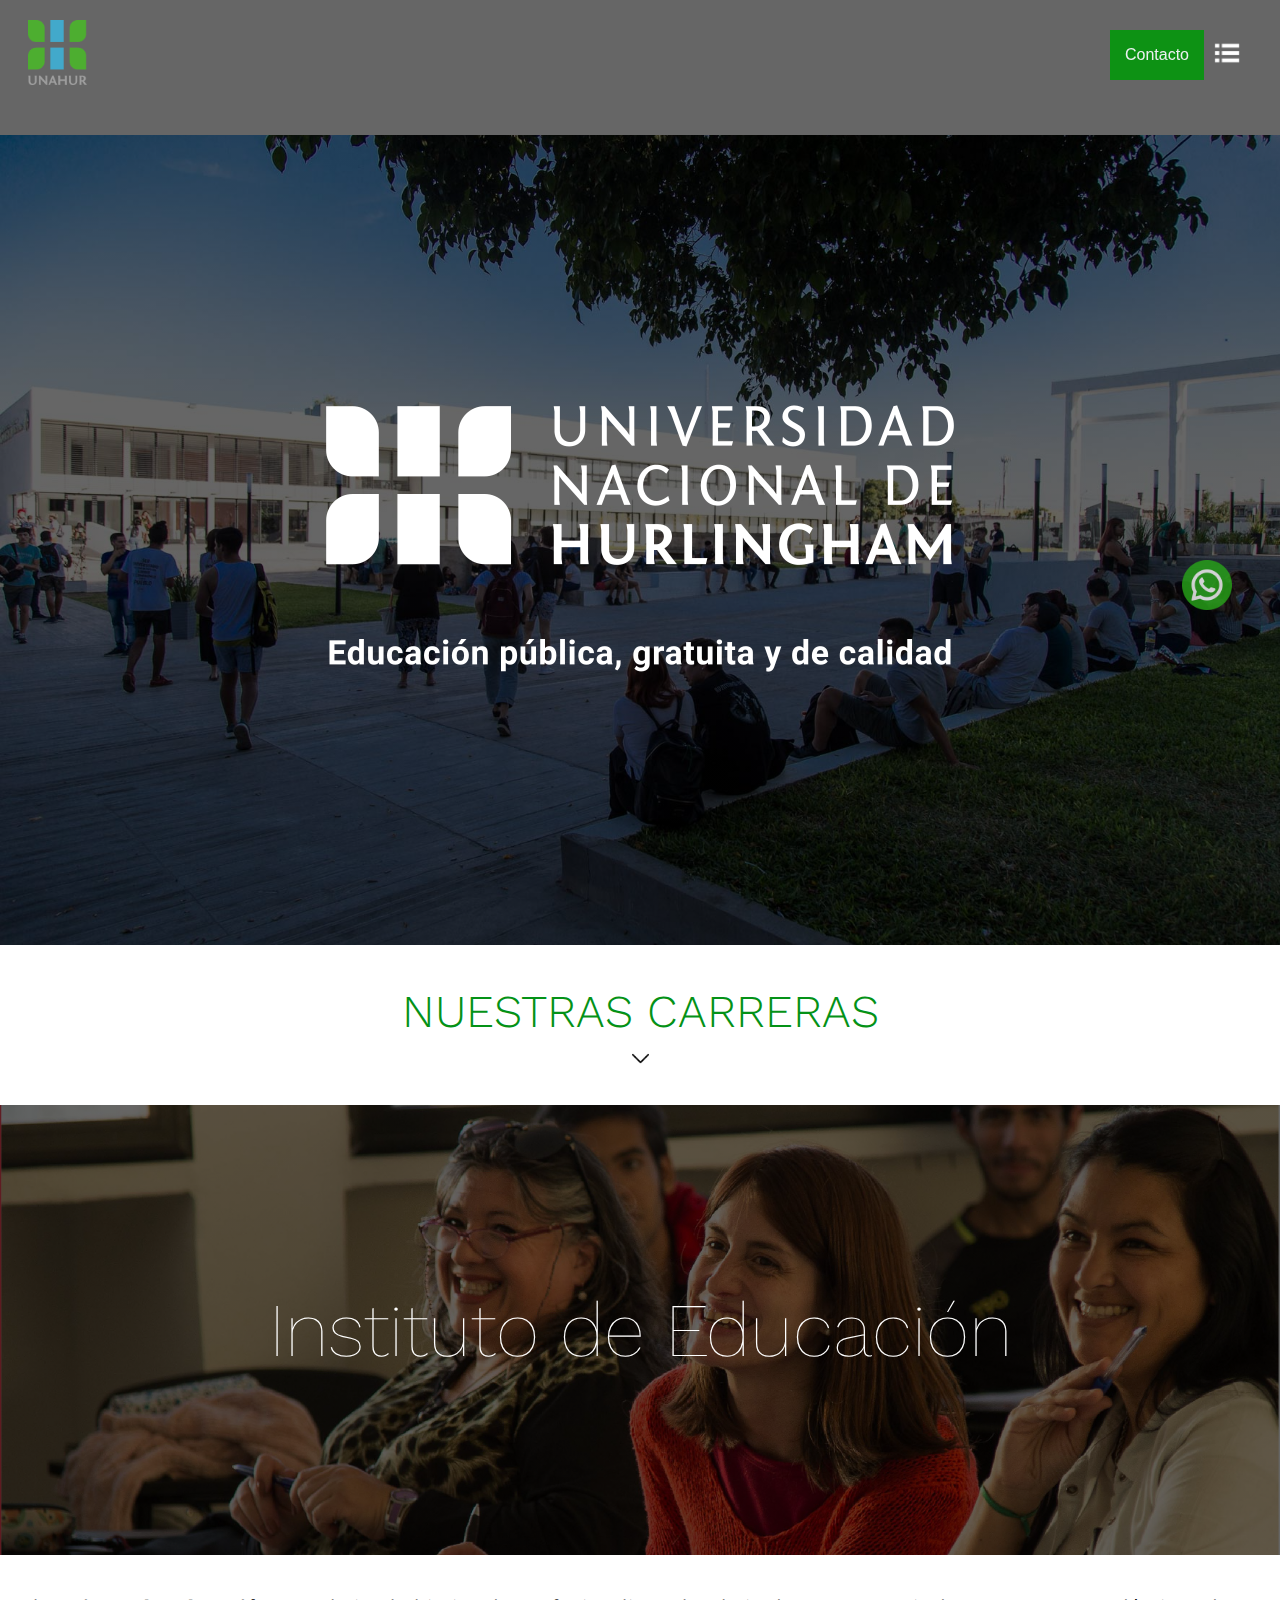
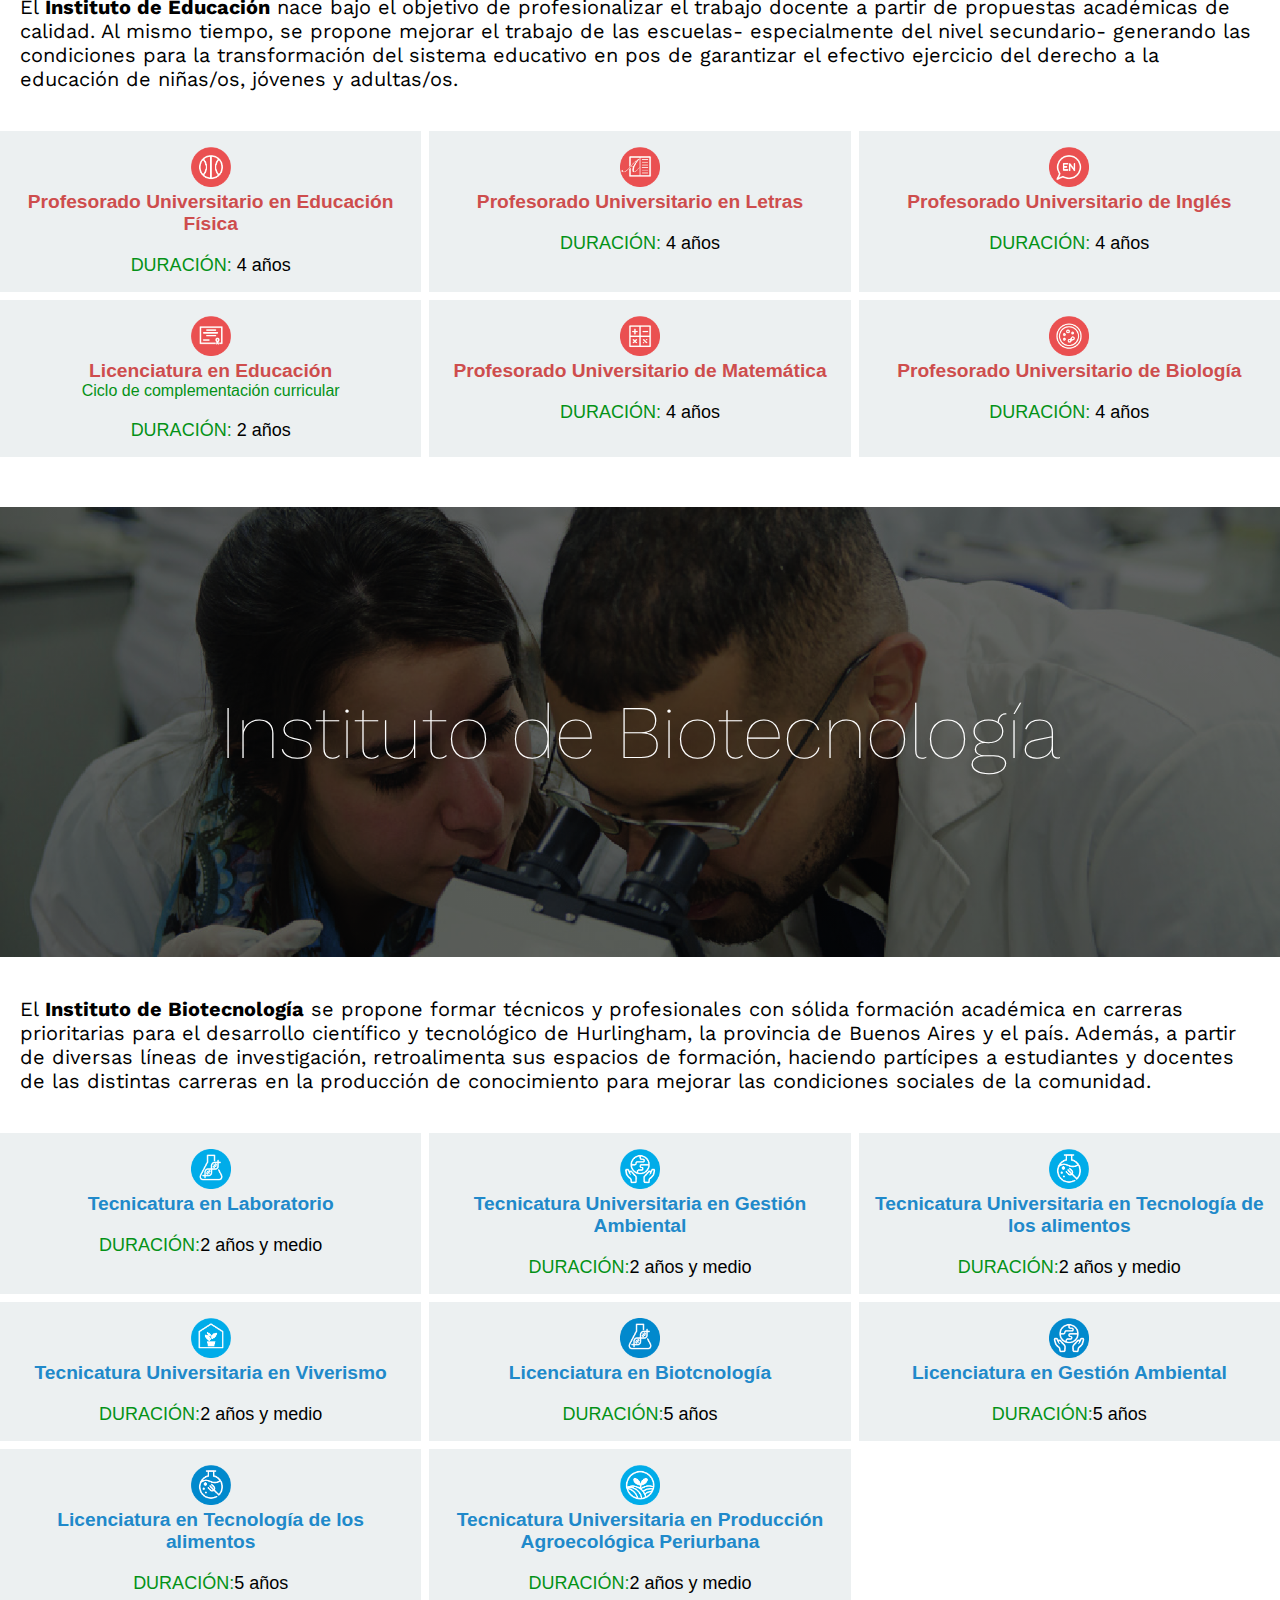
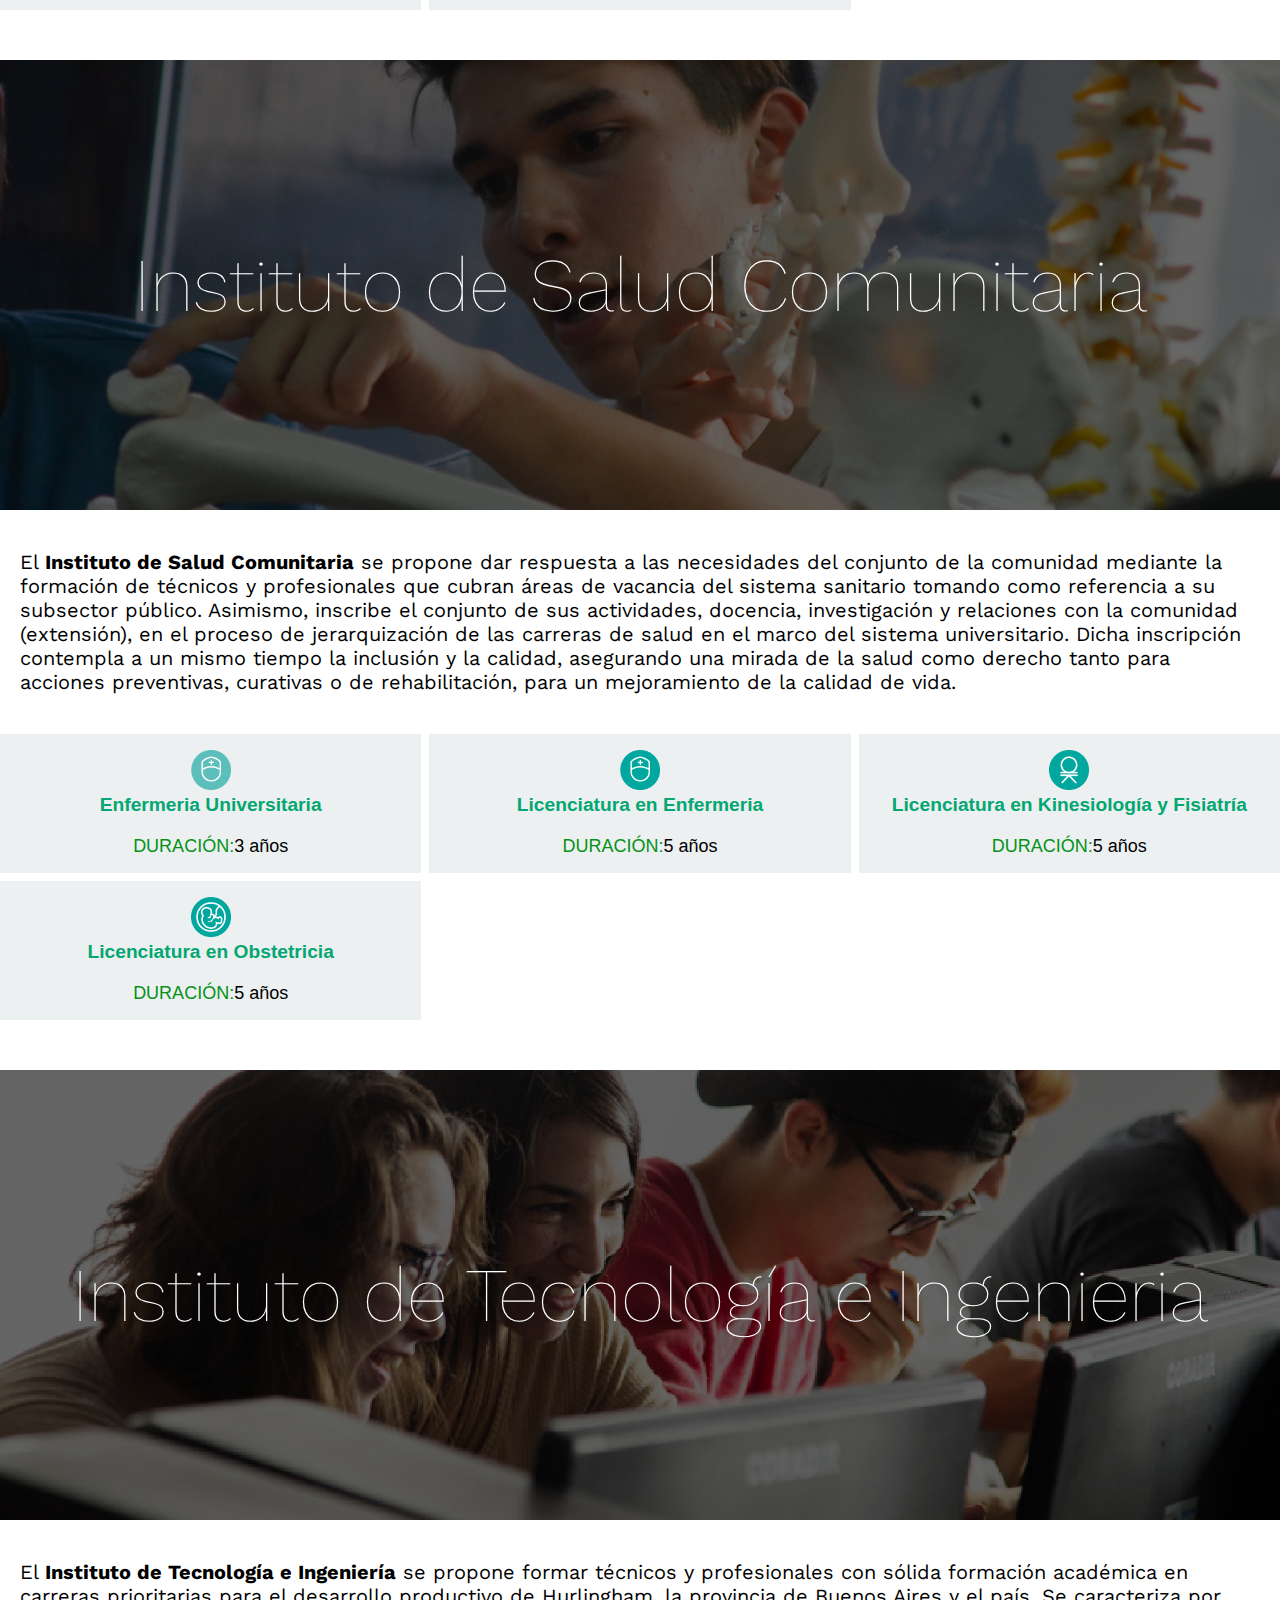
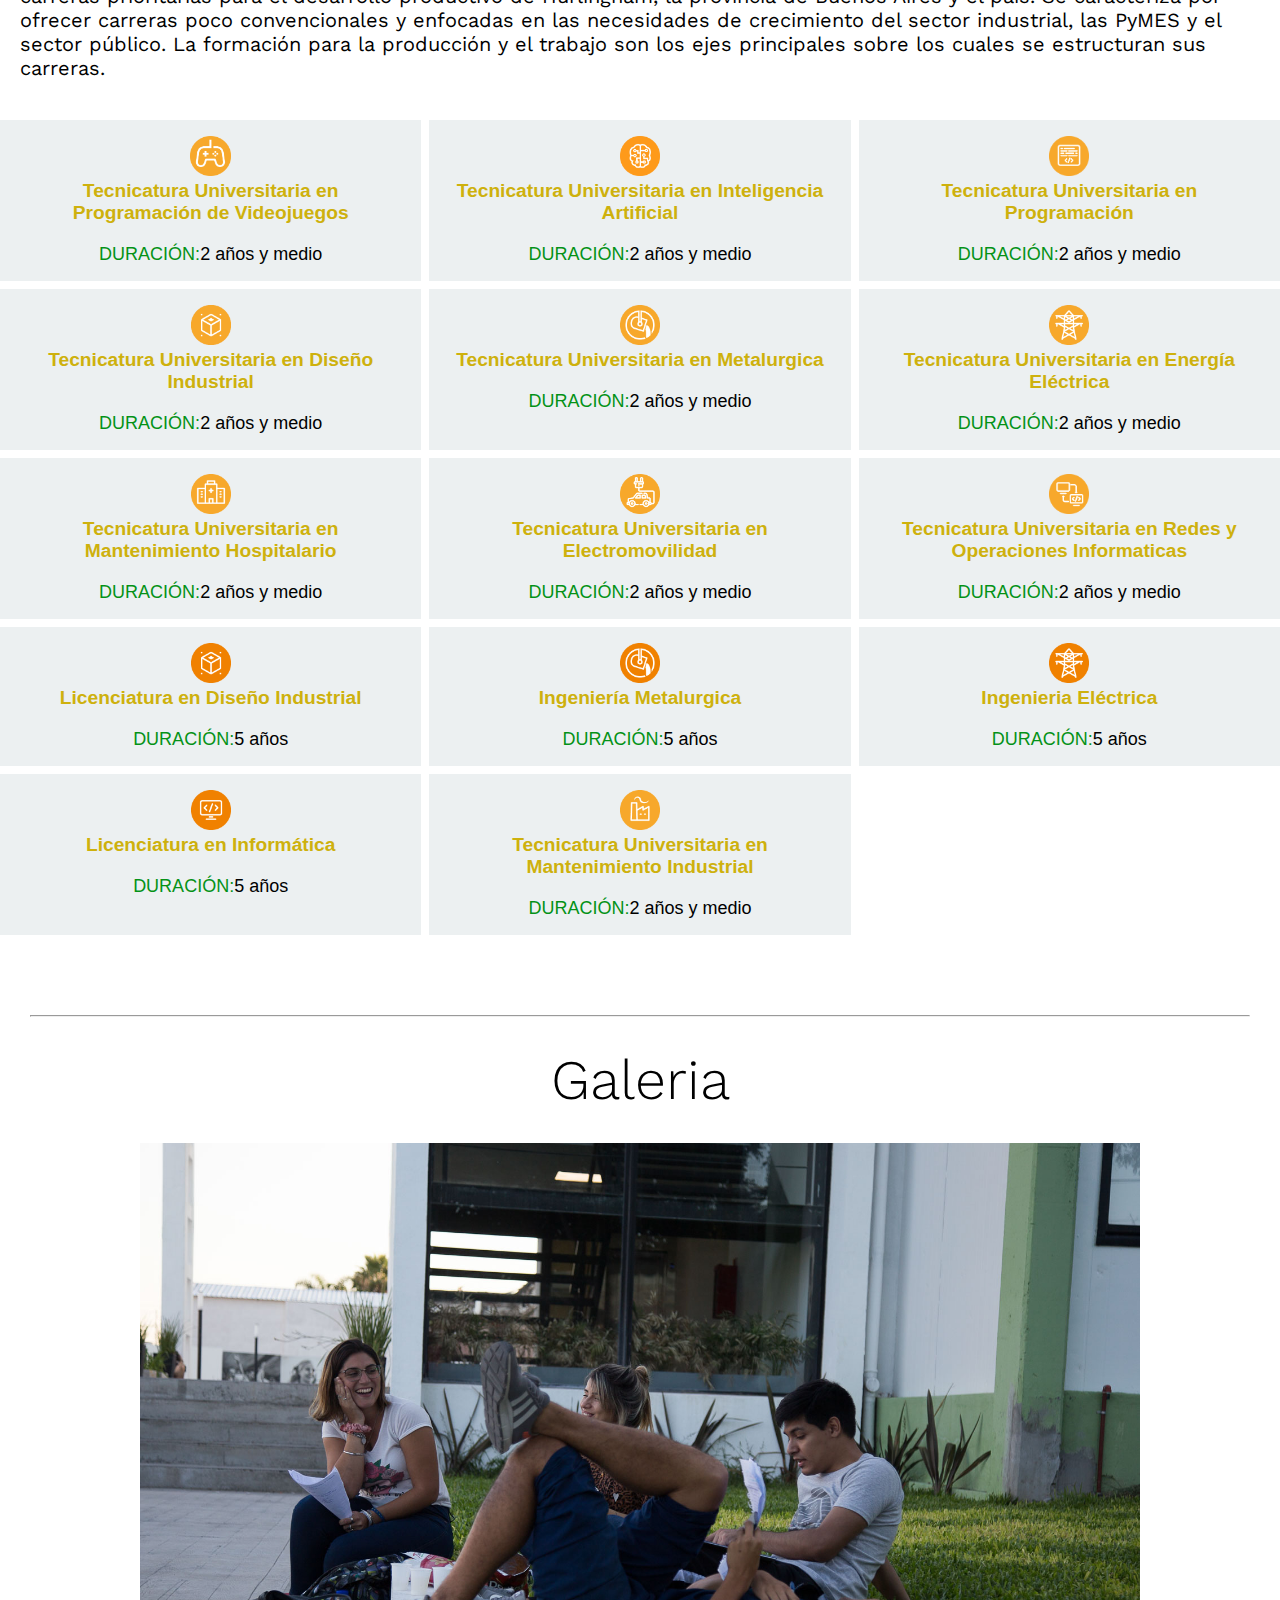
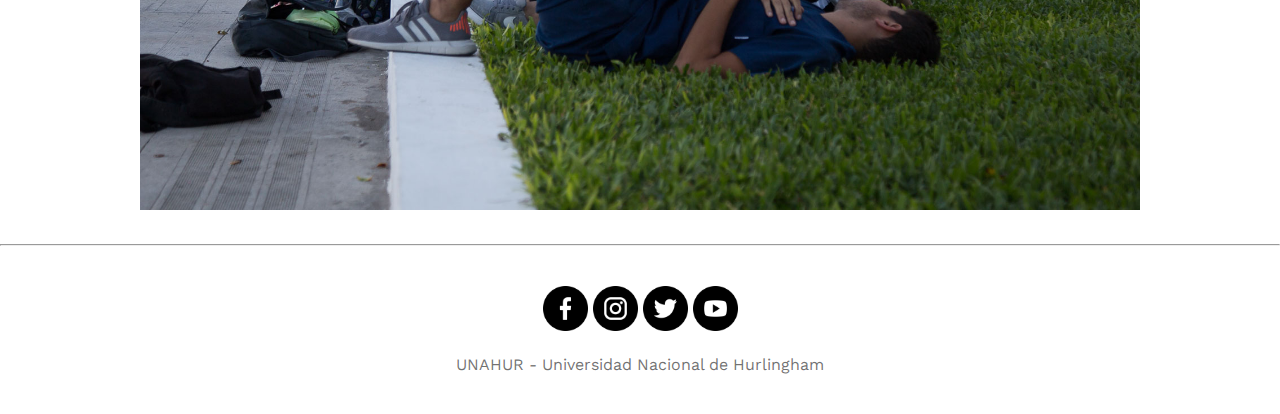
<file: index.html>
<!DOCTYPE html>
<html lang="en">

<head>
    <meta charset="UTF-8">
    <meta http-equiv="X-UA-Compatible" content="IE=edge">
    <meta name="viewport" content="width=device-width, initial-scale=1.0">
    <title>UNAHUR: Universidad Nacional de Hurlingham</title>
    <link rel="stylesheet" href="style.css">
    <link rel="stylesheet" href="carreras.css">
    <meta name="viewport" content="width=device-width, initial-scale=1.0 maximum-scale=1">
</head>

<body>
    <header>
        <div class="logo_bar">
            <a href="index.html" target="_self"><img src="./img/logo.png" alt="Logo Unahur"></img></a>
            <div class="barra"><button class="btn"><a href="./contacto.html" target="_blank">Contacto</a></button>
                <span class="nav_bar" id="btn_menu"><img src="./img/menu.png" alt="Menu"></span>
            </div>
        </div>
        <nav class="nav_menu">
            <ul class="menu" id="menu">
                <li class="menu_items"><a href="#" class="menu_link">Inicio</a></li>
                <li class="menu_items"><a href="#" class="menu_link">Institucional</a></li>
                <li class="menu_items"><a href="#" class="menu_link sub_menu_btn">Académico ▼</a>
                    <ul class="sub_menu">
                        <li class="menu_items"><a href="#" class="menu_link">Ingresantes</a></li>
                        <li class="menu_items"><a href="#" class="menu_link">Alumnos</a></li>
                        <li class="menu_items"><a href="#" class="menu_link">Docentes</a></li>
                        <li class="menu_items"><a href="#" class="menu_link">Campus Virtual</a></li>
                        <li class="menu_items"><a href="#" class="menu_link">SIU Guarani</a></li>
                        <li class="menu_items"><a href="#" class="menu_link">Calendario Académico</a></li>
                        <li class="menu_items"><a href="#" class="menu_link">Biblioteca</a></li>
                        <li class="menu_items"><a href="#" class="menu_link">Becas</a></li>
                    </ul>
                </li>
                <li class="menu_items"><a href="#" class="menu_link sub_menu_btn">Institutos ▼</a>
                    <ul class="sub_menu">
                        <li class="menu_items"><a href="#of_acad" class="menu_link">Oferta Académica</a></li>
                        <li class="menu_items"><a href="#inst_1" class="menu_link">Instituto de Educación</a></li>
                        <li class="menu_items"><a href="#inst_2" class="menu_link">Instituto de Biotecnología</a></li>
                        <li class="menu_items"><a href="#inst_3" class="menu_link">Instituto de Salud Comunitaria</a></li>
                        <li class="menu_items"><a href="#inst4" class="menu_link">Instituto de Tecnología e Ingenieria</a>
                        </li>
                    </ul>
                </li>
                <li class="menu_items"><a href="#" class="menu_link">Extensión</a></li>
                <li class="menu_items"><a href="#" class="menu_link">Noticias</a></li>
            </ul>

        </nav>
    </header>

    <main>
        <section class="portada_inicio" id="portada">
            <div class="tittle_slider"><img src="./img/tittle_slider.png" alt=""></div>
        </section>

        <div id="of_acad" class="of_acad">
            <h2>NUESTRAS CARRERAS</h2><img src="./img/flecha-abajo.png" alt="más">
        </div>
                <div id="inst_1" class="carreras"><h3>Instituto de Educación</h3></div>
           
                <div class="press"><p>El <strong> Instituto de Educación</strong> nace bajo el objetivo de profesionalizar el trabajo docente a partir de propuestas académicas de calidad. Al mismo tiempo, se propone mejorar el trabajo de las escuelas- especialmente del nivel secundario- generando las condiciones para la transformación del sistema educativo en pos de garantizar el efectivo ejercicio del derecho a la educación de niñas/os, jóvenes y adultas/os.</p></div>
                <div id="educación" class="grid">
                    <div id="op1"><img src="./img/Educ-Fisica.png" alt="Educ-Fisica"><a href="#"><h4>Profesorado Universitario en Educación Física</h4></a>
                        <p><span>DURACIÓN:</span>  4 años</p>
                    </div>
                    <div id="op2"><img src="./img/Letras.png" alt="Letras"><a href="#"><h4>Profesorado Universitario en Letras</h4></a>
                        <p><span>DURACIÓN:</span>  4 años</p>
                    </div>
                    <div id="op3"><img src="./img/Ingles.png" alt="Inglés"><a href="#"><h4>Profesorado Universitario de Inglés</h4></a>
                        <p><span>DURACIÓN:</span>  4 años</p>
                    </div>
                    <div id="op4"><img src="./img/Educacion-LIC.png" alt="Educación"><a href="#"><h4>Licenciatura en Educación</h4></a>
                        <span>Ciclo de complementación curricular</span>
                        <p><span>DURACIÓN:</span>  2 años</p>
                    </div>
                    <div id="op5"><img src="./img/Matematica.png" alt="Matematica"><a href="#"><h4>Profesorado Universitario de Matemática</h4></a>
                        <p><span>DURACIÓN:</span>  4 años</p>
                    </div>
                    <div id="op6"><img src="./img/Biologia.png" alt="Biologia"><a href="#"><h4>Profesorado Universitario de Biología</h4></a>
                        <p><span>DURACIÓN:</span>  4 años</p>
                    </div>
                </div>


                <div id="inst_2" class="carreras"><h3>Instituto de Biotecnología</h3></div>
                <div class="press"><p>El <strong> Instituto de Biotecnología</strong> se propone formar técnicos y profesionales con sólida formación académica en carreras prioritarias para el desarrollo científico y tecnológico de Hurlingham, la provincia de Buenos Aires y el país. Además, a partir de diversas líneas de investigación, retroalimenta sus espacios de formación, haciendo partícipes a estudiantes y docentes de las distintas carreras en la producción de conocimiento para mejorar las condiciones sociales de la comunidad.</p></div>
                <div id="biotecnologia" class="grid">
                    <div><img src="./img/b1.png" alt="Laboratorio"><a href="#"><h4>Tecnicatura en Laboratorio</h4></a>
                        <p><span>DURACIÓN:</span>2 años y medio</p>
                    </div>
                    <div><img src="./img/b2.png" alt="Ambiental"><a href="#"><h4>Tecnicatura Universitaria en Gestión Ambiental</h4></a>
                        <p><span>DURACIÓN:</span>2 años y medio</p>
                    </div>
                    <div><img src="./img/b3.png" alt="alimentos"><a href="#"><h4>Tecnicatura Universitaria en Tecnología de los alimentos</h4></a>
                        <p><span>DURACIÓN:</span>2 años y medio</p>
                    </div>
                    <div><img src="./img/b4.png" alt="Viverismo"><a href="#"><h4>Tecnicatura Universitaria en Viverismo</h4></a>
                        <p><span>DURACIÓN:</span>2 años y medio</p>
                    </div>
                    <div><img src="./img/b5.png" alt="Biotecnología"><a href="#"><h4>Licenciatura en Biotcnología</h4></a>
                        <p><span>DURACIÓN:</span>5 años</p>
                    </div>
                    <div><img src="./img/b6.png" alt="Licenciatura_Ambiental"><a href="#"><h4>Licenciatura en Gestión Ambiental</h4></a>
                        <p><span>DURACIÓN:</span>5 años</p>
                    </div>
                    <div><img src="./img/b7.png" alt="alimentos"><a href="#"><h4>Licenciatura en Tecnología de los alimentos</h4></a>
                        <p><span>DURACIÓN:</span>5 años</p>
                    </div>
                    <div><img src="./img/b8.png" alt="Producción"><a href="#"><h4>Tecnicatura Universitaria en Producción Agroecológica Periurbana</h4></a>
                        <p><span>DURACIÓN:</span>2 años y medio</p>
                    </div>
                </div>

                <div id="inst_3" class="carreras"><h3>Instituto de Salud Comunitaria</h3></div>
                <div class="press"><p>El <strong>Instituto de Salud Comunitaria</strong>  se propone dar respuesta a las necesidades del conjunto de la comunidad mediante la formación de técnicos y profesionales que cubran áreas de vacancia del sistema sanitario tomando como referencia a su subsector público. Asimismo, inscribe el conjunto de sus actividades, docencia, investigación y relaciones con la comunidad (extensión), en el proceso de jerarquización de las carreras de salud en el marco del sistema universitario. Dicha inscripción contempla a un mismo tiempo la inclusión y la calidad, asegurando una mirada de la salud como derecho tanto para acciones preventivas, curativas o de rehabilitación, para un mejoramiento de la calidad de vida.</p></div>
                <div id="salud" class="grid">
                    <div><img src="./img/s1.png" alt="Enfermeria"><a href="#"><h4>Enfermeria Universitaria</h4></a>
                        <p><span>DURACIÓN:</span>3 años</p>
                    </div>
                    <div><img src="./img/s2.png" alt="Enfermeria"><a href="#"><h4>Licenciatura en Enfermeria</h4></a>
                        <p><span>DURACIÓN:</span>5 años</p>
                    </div>
                    <div><img src="./img/s3.png" alt="Kinesiología"><a href="#"><h4>Licenciatura en Kinesiología y Fisiatría</h4></a>
                        <p><span>DURACIÓN:</span>5 años</p>
                    </div>
                    <div><img src="./img/s4.png" alt="Obstetricia"><a href="#"><h4>Licenciatura en Obstetricia</h4></a>
                        <p><span>DURACIÓN:</span>5 años</p>
                    </div>
                </div>

                <div id="inst_4" class="carreras"><h3>Instituto de Tecnología e Ingenieria</h3></div>
                <div class="press"><p>El <strong>Instituto de Tecnología e Ingeniería</strong>  se propone formar técnicos y profesionales con sólida formación académica en carreras prioritarias para el desarrollo productivo de Hurlingham, la provincia de Buenos Aires y el país. Se caracteriza por ofrecer carreras poco convencionales y enfocadas en las necesidades de crecimiento del sector industrial, las PyMES y el sector público. La formación para la producción y el trabajo son los ejes principales sobre los cuales se estructuran sus carreras.</p></div>
                <div id="ingenieria" class="grid">
                    <div><img src="./img/i1.png" alt="Videojuegos"><a href="#"><h4>Tecnicatura Universitaria en Programación de Videojuegos</h4></a>
                        <p><span>DURACIÓN:</span>2 años y medio</p>
                    </div>
                    <div><img src="./img/i2.png" alt="Inteligencia"><a href="#"><h4>Tecnicatura Universitaria en Inteligencia Artificial</h4></a>
                        <p><span>DURACIÓN:</span>2 años y medio</p>
                    </div>
                    <div><img src="./img/i3.png" alt="Programación"><a href="#"><h4>Tecnicatura Universitaria en Programación</h4></a>
                        <p><span>DURACIÓN:</span>2 años y medio</p>
                    </div>
                    <div><img src="./img/i4.png" alt="Industrial"><a href="#"><h4>Tecnicatura Universitaria en Diseño Industrial</h4></a>
                        <p><span>DURACIÓN:</span>2 años y medio</p>
                    </div>
                    <div><img src="./img/i5.png" alt="Metalurgica"><a href="#"><h4>Tecnicatura Universitaria en Metalurgica</h4></a>
                        <p><span>DURACIÓN:</span>2 años y medio</p>
                    </div>
                    <div><img src="./img/i6.png" alt="Energía"><a href="#"><h4>Tecnicatura Universitaria en Energía Eléctrica</h4></a>
                        <p><span>DURACIÓN:</span>2 años y medio</p>
                    </div>
                    <div><img src="./img/i7.png" alt="Hospitalario"><a href="#"><h4>Tecnicatura Universitaria en Mantenimiento Hospitalario</h4></a>
                        <p><span>DURACIÓN:</span>2 años y medio</p>
                    </div>
                    <div><img src="./img/i8.png" alt="Electromovilidad"><a href="#"><h4>Tecnicatura Universitaria en Electromovilidad</h4></a>
                        <p><span>DURACIÓN:</span>2 años y medio</p>
                    </div>
                    <div><img src="./img/i9.png" alt="Redes"><a href="#"><h4>Tecnicatura Universitaria en Redes y Operaciones Informaticas</h4></a>
                        <p><span>DURACIÓN:</span>2 años y medio</p>
                    </div>
                    <div><img src="./img/i10.png" alt="Industrial"><a href="#"><h4>Licenciatura en Diseño Industrial</h4></a>
                        <p><span>DURACIÓN:</span>5 años</p>
                    </div>
                    <div><img src="./img/i11.png" alt="Metalurgica"><a href="#"><h4>Ingeniería Metalurgica</h4></a>
                        <p><span>DURACIÓN:</span>5 años</p>
                    </div>
                    <div><img src="./img/i12.png" alt="Electrica"><a href="#"><h4>Ingenieria Eléctrica</h4></a>
                        <p><span>DURACIÓN:</span>5 años</p>
                    </div>
                    <div><img src="./img/i13.png" alt="Informática"><a href="#"><h4>Licenciatura en Informática</h4></a>
                        <p><span>DURACIÓN:</span>5 años</p>
                    </div>
                    <div><img src="./img/i14.png" alt="Industrial"><a href="#"><h4>Tecnicatura Universitaria en Mantenimiento Industrial</h4></a>
                        <p><span>DURACIÓN:</span>2 años y medio</p>
                    </div>
               
        </div>

        <div class="container">
            <hr><h2>Galeria</h2>
            <div class="slider">
                <ul>
                    <li><img src="./img/pic.jpg" alt=""></li>
                    <li><img src="./img/pic2.jpg" alt=""></li>
                    <li><img src="./img/pic3.jpg" alt=""></li>
                    <li><img src="./img/pic4.jpg" alt=""></li>
                </ul>
            </div>
        </div>
        <div class="chat_wp">
            <a href=""><img src="./img/wp.png" alt="WhatsApp" title="WhatsApp"></a>
        </div>
    </main>
    <footer>
        <hr>
        <div class="redes_sociales">
            <a href="https://www.facebook.com/UNAHUR" target="_blank"><img src="./img/facebook.png"
                    alt="Logo Facebook"></a>
            <a href="https://www.instagram.com/unahurlingham/" target="_blank"><img src="./img/ig.png"
                    alt="Logo Instagram"></a>
            <a href="https://twitter.com/unahurlingham" target="_blank"><img src="./img/tw.png" alt="Logo Twitter"></a>
            <a href="https://www.youtube.com/c/UNAHURLINGHAM" target="_blank"><img src="./img/youtube.png"
                    alt="Logo Youtube"></a>

            <p>UNAHUR - Universidad Nacional de Hurlingham</p>
        </div>
    </footer>
    <script src="./menu.js"></script>
</body>

</html>
</file>
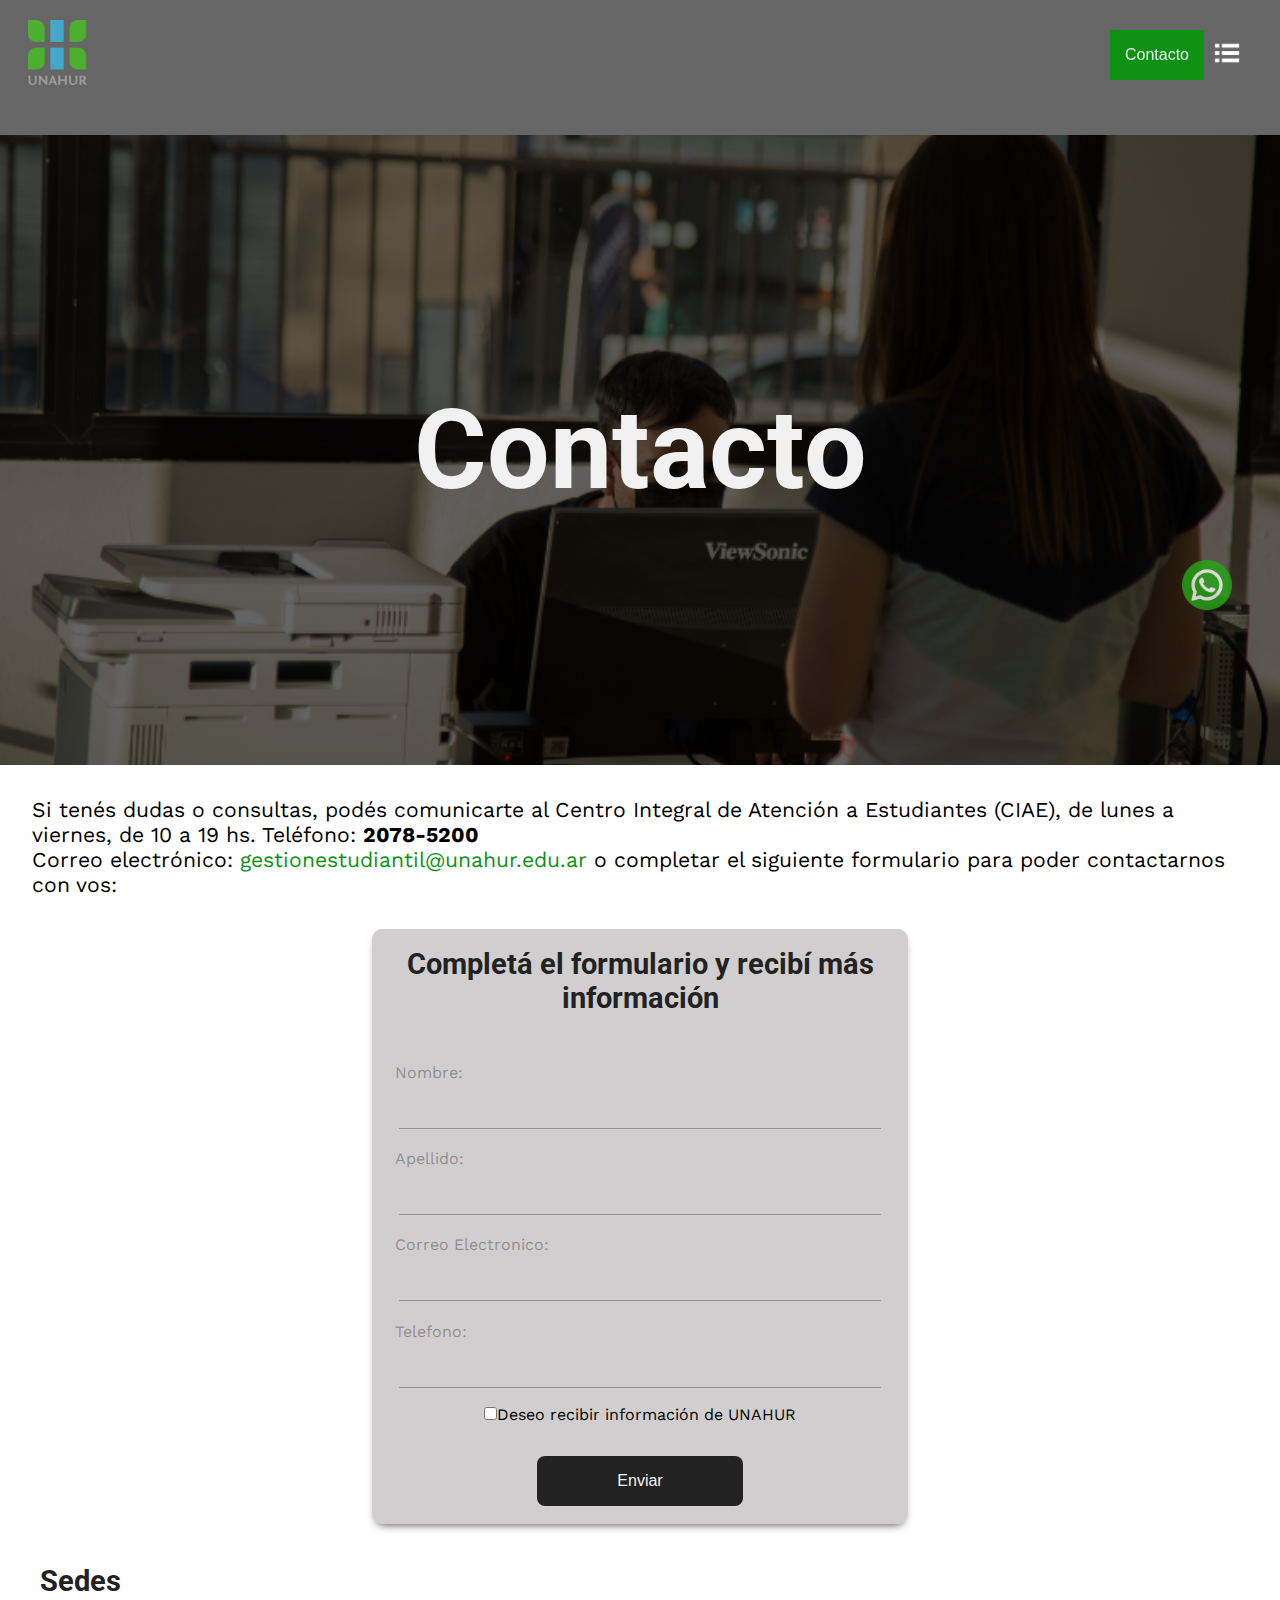
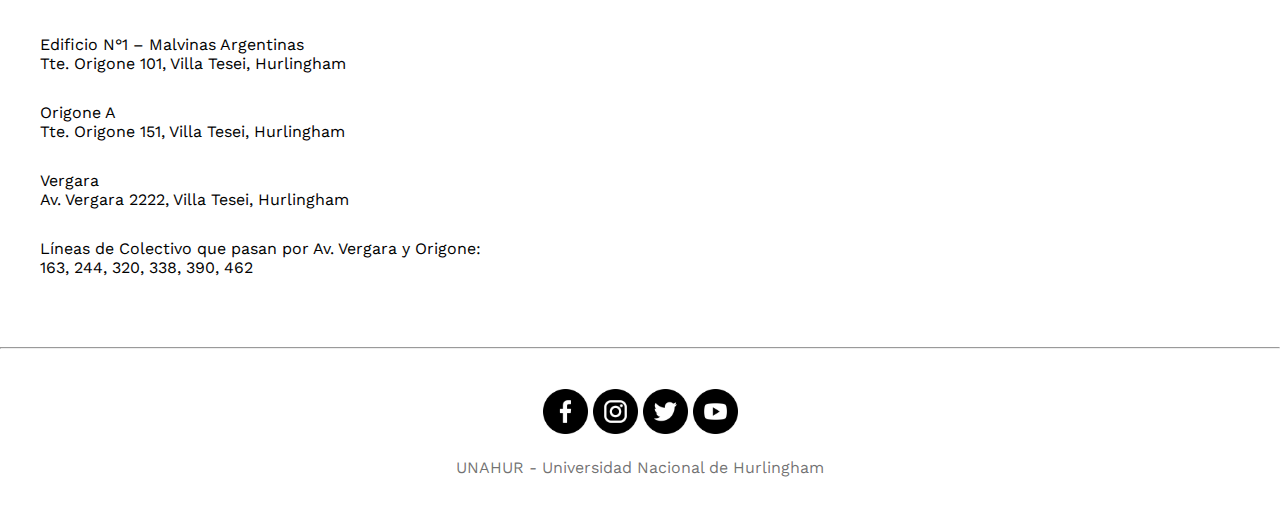
<file: contacto.html>
<!DOCTYPE html>
<html lang="en">

<head>
    <meta charset="UTF-8">
    <meta http-equiv="X-UA-Compatible" content="IE=edge">
    <meta name="viewport" content="width=device-width, initial-scale=1.0">
    <title>Contacto | UNAHUR</title>
    <link rel="stylesheet" href="contacto.css">

    <meta name="viewport" content="width=device-width, initial-scale=1.0 maximum-scale=1">
</head>
<body>
    <header>
        <div class="logo_bar">
            <a href="index.html" target="_self"><img src="./img/logo.png" alt="Logo Unahur"></img></a>
            <div class="barra"><button class="btn"><a href="./contacto.html">Contacto</a></button>
            <span class="nav_bar" id="btn_menu"><img src="./img/menu.png" alt="Menu"></span></div>
        </div>
        <nav class="nav_menu">
            <ul class="menu" id="menu">
                <li class="menu_items"><a href="#" class="menu_link">Inicio</a></li>
                <li class="menu_items"><a href="#" class="menu_link">Institucional</a></li>
                <li class="menu_items"><a href="#" class="menu_link sub_menu_btn">Académico ▼</a>
                    <ul class="sub_menu">
                        <li class="menu_items"><a href="#" class="menu_link">Ingresantes</a></li>
                        <li class="menu_items"><a href="#" class="menu_link">Alumnos</a></li>
                        <li class="menu_items"><a href="#" class="menu_link">Docentes</a></li>
                        <li class="menu_items"><a href="#" class="menu_link">Campus Virtual</a></li>
                        <li class="menu_items"><a href="#" class="menu_link">SIU Guarani</a></li>
                        <li class="menu_items"><a href="#" class="menu_link">Calendario Académico</a></li>
                        <li class="menu_items"><a href="#" class="menu_link">Biblioteca</a></li>
                        <li class="menu_items"><a href="#" class="menu_link">Becas</a></li>
                    </ul>
                </li>
                <li class="menu_items"><a href="#" class="menu_link sub_menu_btn">Institutos ▼</a>
                     <ul class="sub_menu">
                        <li class="menu_items"><a href="#" class="menu_link">Oferta Académica</a></li>
                        <li class="menu_items"><a href="#" class="menu_link">Instituto de Educación</a></li>
                        <li class="menu_items"><a href="#" class="menu_link">Instituto de Biotecnología</a></li>
                        <li class="menu_items"><a href="#" class="menu_link">Instituto de Salud Comunitaria</a></li>
                        <li class="menu_items"><a href="#" class="menu_link">Instituto de Tecnología e Ingenieria</a></li>
                    </ul>
                </li>
                <li class="menu_items"><a href="#" class="menu_link">Extensión</a></li>
                <li class="menu_items"><a href="#" class="menu_link">Noticias</a></li>
            </ul>
            
        </nav>
    </header>
    <section class="portada_reg">
    <h1>Contacto</h1>
    </section>
    <div class="contacto">
        <p>Si tenés dudas o consultas, podés comunicarte al Centro Integral de Atención a Estudiantes (CIAE), de lunes a viernes, de 10 a 19 hs. Teléfono: <strong>2078-5200</strong><br>
            Correo electrónico: <a href="mailto:gestionestudiantil@unahur.edu.ar" style="color: #0d9214;" target="_blank" rel="noopener">gestionestudiantil@unahur.edu.ar</a>  o completar el siguiente formulario para poder contactarnos con vos:</p>
    </div>
    <form id="registro">
        <h4 class="form_title">Completá el formulario y recibí más información</h4>
        <div class="form_container">
            <div class="form_group">
                <label for="name" class="form_label">Nombre:</label>
                <input id="name" class="form_input" type="text" name="name"/>
                <span class="form_line"></span>
            </div>
            <div class="form_group">
                <label for="apellido" class="form_label">Apellido:</label>
                <input id="apellido" class="form_input" type="text" name="apellido"/>
                <span class="form_line"></span>
            </div>
            <div class="form_group">
                <label for="mail" class="form_label">Correo Electronico:</label>
                <input id="mail" class="form_input" type="email" name="mail"/>
                <span class="form_line"></span>
            </div>
            <div class="form_group">
                <label for="telefono" class="form_label">Telefono:</label>
                <input id="telefono" class="form_input" type="tel" name="telefono"/>
                <span class="form_line"></span>
            </div>
        </div>
        <div class="formulario_pie">
            <input id="terminos" type="checkbox" name="terminos">Deseo recibir información de UNAHUR
        </div>
        <input type="submit" class="form_submit" value="Enviar">
    </form>
    <div id="sedes">
        <h3>Sedes</h3>
        <ul>
            <li>
                Edificio N°1 – Malvinas Argentinas <br>
                Tte. Origone 101, Villa Tesei, Hurlingham
            </li>
            <li>
                Origone A <br>
                Tte. Origone 151, Villa Tesei, Hurlingham
            </li>
            <li>
                Vergara <br>
                Av. Vergara 2222, Villa Tesei, Hurlingham
            </li>
            <li>
                Líneas de Colectivo que pasan por Av. Vergara y Origone: <br>
                163, 244, 320, 338, 390, 462
            </li>
        </ul>
    </div>
    <div class="chat_wp">
        <a href=""><img src="./img/wp.png" alt="WhatsApp" title="WhatsApp"></a>
    </div>
    <footer>
        <hr>
        <div class="redes_sociales">
            <a href="https://www.facebook.com/UNAHUR" target="_blank"><img src="./img/facebook.png" alt="Logo Facebook"></a>
            <a href="https://www.instagram.com/unahurlingham/" target="_blank"><img src="./img/ig.png" alt="Logo Instagram"></a>
            <a href="https://twitter.com/unahurlingham" target="_blank"><img src="./img/tw.png"  alt="Logo Twitter"></a>
            <a href="https://www.youtube.com/c/UNAHURLINGHAM" target="_blank"><img src="./img/youtube.png" alt="Logo Youtube"></a>
            
            <p>UNAHUR - Universidad Nacional de Hurlingham</p>
        </div>
    </footer>
<script src="./menu.js"></script>
</body>
</html>
</file>
<file: style.css>
@import url('https://fonts.googleapis.com/css2?family=Work+Sans:ital,wght@0,100;0,300;0,400;0,500;0,600;0,900;1,400&display=swap');


* {
    margin: 0;
    padding: 0;
}

body {
    font-family: 'Work Sans', sans-serif;
}

header {
    height: 15vh;
    background:rgb(0, 0, 0, 0.6);
    position: sticky;
    top: 0;
    z-index: 1000;
}

.logo_bar {
  display: flex;
  justify-content: space-between;
  align-items: center;
  padding: 20px;
  margin-left: 8px;
}

.logo_bar img {
    height: 65px;
}

.barra {
    display: flex;
    margin-right: 10px;
}

.nav_bar {
    display: block;
    padding: 8px;
    cursor: pointer;
   /* background:#0d9214;*/
}

.nav_bar:hover {
    background: rgb(1, 66, 10);
    transform: scale(1.1);
  transition: all 0.5s ease;
}

.nav_bar img {
    height: 30px;
}

.menu, .sub_menu {
    list-style: none;
}

.menu {
    margin-left: -100%;
    width: 100%;
    background: rgb(1, 66, 10);
    transition: all 0.5s;
}

.menu_link {
    display: block;
    padding: 20px;
    text-decoration: none;
    font-size: 1em;
    color: #ecf0f1;
}

.menu_link:hover {
    background: rgb(4, 146, 23);
}

.sub_menu {
    height: 0;
    overflow: hidden;
    transition: all .3s;
}

.sub_menu .menu_link {
    padding-left: 50px;
    background: rgb(3, 129, 20);
}

.sub_menu .menu_link:hover {
    background: rgb(40, 156, 55);
}

.btn {
    font-size: 1em;
    padding: 10px 15px;
    border:0;
    border-radius: 0px;
    background-color: #0d9214;
  }
  
.btn:hover {
    background-color: rgb(1, 66, 10);
    transform: scale(1.1);
    transition: all 0.5s ease;
}

.btn a {
    text-decoration: none;
    color: #ecf0f1;
}

.view {
    margin-left: 0;
}

  
html {
    scroll-behavior: smooth;
}

.portada_inicio {
    display: flex;
    align-items: center;
    justify-content: center;
    text-align: center;
    flex-direction: column;
    height: 90vh;
    background-image: linear-gradient(0deg,
        rgba(0, 0, 0, 0.6),
        rgba(0, 0, 0, 0.6)), url(./img/pic1.jpg);
    background-size: cover;
    background-position: center center;
}

@media only screen and (max-width: 700px) {
    .tittle_slider img {
        width: 50%;
    }

    #portada {
        width: 100%;
        height: 50vh;  
    }

    .logo_bar img {
        height: 45px;
    }

    .nav_bar img {
        height: 20px;
    }
    
    header {
        height: 11vh;
    }

}

.slider {
	max-width: 1000px;
    margin: auto;
	overflow: hidden;
}

.slider ul {
	display: flex;
	padding: 0;
	width: 400%;
	animation: slide 20s infinite alternate ease-in-out;
}

.slider li {
	width: 100%;
	list-style: none;
}

.slider img {
	width: 100%;
}

@keyframes slide {
	0% {margin-left: 0;}
	20% {margin-left: 0;}
	
	25% {margin-left: -100%;}
	45% {margin-left: -100%;}
	
	50% {margin-left: -200%;}
	70% {margin-left: -200%;}
	
	75% {margin-left: -300%;}
	100% {margin-left: -300%;}
}

.chat_wp  {
    position: fixed;
    top: 35em;
    right: 3em;
    opacity: .8;
}
  
.chat_wp img {
    height: 50px;
}

.redes_sociales img {
    height: 45px;
}

.redes_sociales {
    text-align: center;
    padding: 40px 0;
}

.redes_sociales p {
    padding-top: 20px;
    color: rgba(51, 51, 51, 0.699);
}
</file>
<file: carreras.css>
.of_acad h2{
    font-size: calc(20px + 2vw);
    font-weight: 300;
    color: rgb(4, 146, 23);

}

.of_acad img {
    height: 25px;
    padding: 8px 0 30px;

}

.of_acad {
    text-align: center;
    padding-top: 40px;
}

#inst_1 {
        display: flex;
        align-items: center;
        justify-content: center;
        text-align: center;
        flex-direction: column;
        height: 50vh;
        background-image: linear-gradient(0deg,
            rgba(0, 0, 0, 0.6),
            rgba(0, 0, 0, 0.6)), url(./img/edu.png);
        background-size: cover;
        background-position: center center;
}

#inst_2 {
    display: flex;
    align-items: center;
    justify-content: center;
    text-align: center;
    flex-direction: column;
    height: 50vh;
    background-image: linear-gradient(0deg,
        rgba(0, 0, 0, 0.6),
        rgba(0, 0, 0, 0.6)), url(./img/bio.png);
    background-size: cover;
    background-position: center center;
}

#inst_3 {
    display: flex;
    align-items: center;
    justify-content: center;
    text-align: center;
    flex-direction: column;
    height: 50vh;
    background-image: linear-gradient(0deg,
        rgba(0, 0, 0, 0.6),
        rgba(0, 0, 0, 0.6)), url(./img/salud.png);
    background-size: cover;
    background-position: center center;
}

#inst_4 {
    display: flex;
    align-items: center;
    justify-content: center;
    text-align: center;
    flex-direction: column;
    height: 50vh;
    background-image: linear-gradient(0deg,
        rgba(0, 0, 0, 0.6),
        rgba(0, 0, 0, 0.6)), url(./img/tec.png);
    background-size: cover;
    background-position: center center;
}

.carreras h3 {
    color: white;
    font-size: calc(50px + 2vw);
    font-weight: 100;
}

.press p {
    font-size: 20px;
    padding: 40px 20px;

}

span {
    color: rgb(4, 146, 23);
}

.grid {
    display: grid;
    grid-template-columns: repeat(3, 1fr);
    grid-template-rows: minmax(100px, auto);
    gap: .5em;
    padding-bottom: 50px;
  }
  
.grid div {
    background-color: #ecf0f1;
    padding: 1em;
    height: auto;
    text-align: center;
    font-family: 'Josefin Sans', sans-serif;
 }
  
  
.grid h4 {
    font-size: 1.2em;
  }
  
.grid p {
    font-size: 2vh;
    padding-top: 20px;
}

.grid img {
    height: 40px;
}

.grid a {
    text-decoration: none;
}

#educación a {
    color: rgb(206, 77, 77);
}

#biotecnologia a {
    color: rgb(32, 137, 202);
}

#salud a {
    color: rgb(4, 167, 113);

}

#ingenieria a {
    color: rgb(206, 177, 13);
}

.container h2{
    font-size: calc(30px + 2vw);
    font-weight: 300;
    padding: 30px;
    text-align: center;
}

.container {
    padding: 30px;
}

@media only screen and (max-width: 700px) {

    .grid {
        grid-template-columns: repeat(2, 1fr);
      }
}
</file>
<file: contacto.css>
@import url('https://fonts.googleapis.com/css2?family=Roboto&display=swap');
@import url('https://fonts.googleapis.com/css2?family=Work+Sans:ital,wght@0,100;0,300;0,400;0,500;0,600;0,900;1,400&display=swap');


* {
    margin: 0;
    padding: 0;
}

body {
    font-family: 'Work Sans', sans-serif;
}

header {
    height: 15vh;
    background: rgb(0, 0, 0, 0.6);
    position: sticky;
    top: 0;
    z-index: 1000;
}

.logo_bar {
    display: flex;
    justify-content: space-between;
    align-items: center;
    padding: 20px;
    margin-left: 8px;
}

.logo_bar img {
    height: 65px;
}

.barra {
    display: flex;
    margin-right: 10px;
}

.nav_bar {
    display: block;
    padding: 8px;
    cursor: pointer;
    /*background: #0d9214;*/
}

.nav_bar:hover {
    background: rgb(1, 66, 10);
    transform: scale(1.1);
    transition: all 0.5s ease;
}

.nav_bar img {
    height: 30px;
}

.menu,
.sub_menu {
    list-style: none;
}

.menu {
    margin-left: -100%;
    width: 100%;
    background: rgb(1, 66, 10);
    transition: all 0.5s;
}

.menu_link {
    display: block;
    padding: 20px;
    text-decoration: none;
    font-size: 1em;
    color: #ecf0f1;
}

.menu_link:hover {
    background: rgb(4, 146, 23);
}

.sub_menu {
    height: 0;
    overflow: hidden;
    transition: all .3s;
}

.sub_menu .menu_link {
    padding-left: 50px;
    background: rgb(3, 129, 20);
}

.sub_menu .menu_link:hover {
    background: rgb(40, 156, 55);
}

.btn {
    font-size: 1em;
    padding: 10px 15px;
    border: 0;
    border-radius: 0px;
    background-color: #0d9214;
}

.btn:hover {
    background-color: rgb(1, 66, 10);
    transform: scale(1.1);
    transition: all 0.5s ease;
}

.btn a {
    text-decoration: none;
    color: #ecf0f1;
}

.view {
    margin-left: 0;
}


html {
    scroll-behavior: smooth;
}

h1 {
    color: #f1f1f1;
    font-size: calc(60px + 4vw);
    font-family: 'Roboto', sans-serif;
}

.portada_reg {
    display: flex;
    align-items: center;
    justify-content: center;
    text-align: center;
    flex-direction: column;
    height: 70vh;
    background-image: linear-gradient(0deg,
            rgba(0, 0, 0, 0.6),
            rgba(0, 0, 0, 0.6)), url(./img/reg.png);
    background-size: cover;
    background-position: center center;
}

.contacto {
    display: block;
    margin: auto;
    padding: 2em;
}

.contacto p {
    font-size: 2.35vh;
}

.contacto p a {
    text-decoration: none;
}

#registro {
    background: #b3b1b19f;
    margin: auto;
    width: 90%;
    max-width: 500px;
    padding: 2vh;
    text-align: center;
    border-radius: 10px;
    box-shadow: 0 5px 10px -5px rgb(0, 0, 0, .8);
}

.form_title {
    font-family: 'Roboto', sans-serif;
    font-size: 1.8em;
    margin-bottom: .5em;
    color: #222;
}

.form_container {
    display: grid;
    gap: 2.2em;
    margin-top: 3em;
}

.form_group {
    position: relative;
    color: rgba(61, 61, 61, 0.459);
}

.form_input {
    font-size: 1em;
    width: 90%;
    padding: 1em;
    background: none;
    color: #222;
    border: none;
    outline: none;
    border-bottom: 1px solid #5757577e;
    transform: translateY(15px);
}

.form_label {
    position: absolute;
    top: 0;
    left: 5px;
    cursor: pointer;
}

.formulario_pie {
    padding: 2em;
}

.form_submit {
    font-weight: 300;
    font-size: 1em;
    padding: 1em 5em;
    background: #222;
    color: #f1f1f1;
    border: none;
    border-radius: .5em;
}

#sedes h3 {
    font-family: 'Roboto', sans-serif;
    font-size: 1.8em;
    margin-bottom: 1.3em;
    color: #222;
}

#sedes {
    margin: auto;
    padding: 2.5em;
}

#sedes ul li {
    padding-bottom: 30px;
    list-style: none;
}

.redes_sociales img {
    height: 45px;
}

.redes_sociales {
    text-align: center;
    padding: 40px 0;
}

.redes_sociales p {
    padding-top: 20px;
    color: rgba(51, 51, 51, 0.699);
}

.chat_wp {
    position: fixed;
    top: 35em;
    right: 3em;
    opacity: .8;
}

.chat_wp img {
    height: 50px;
}

@media only screen and (max-width: 700px) {
    .portada_reg {
        height: 30vh;
    }

    .logo_bar img {
        height: 45px;
    }

    .nav_bar img {
        height: 20px;
    }
    
    header {
        height: 11vh;
        padding-top: 20px;
    }
}
</file>
